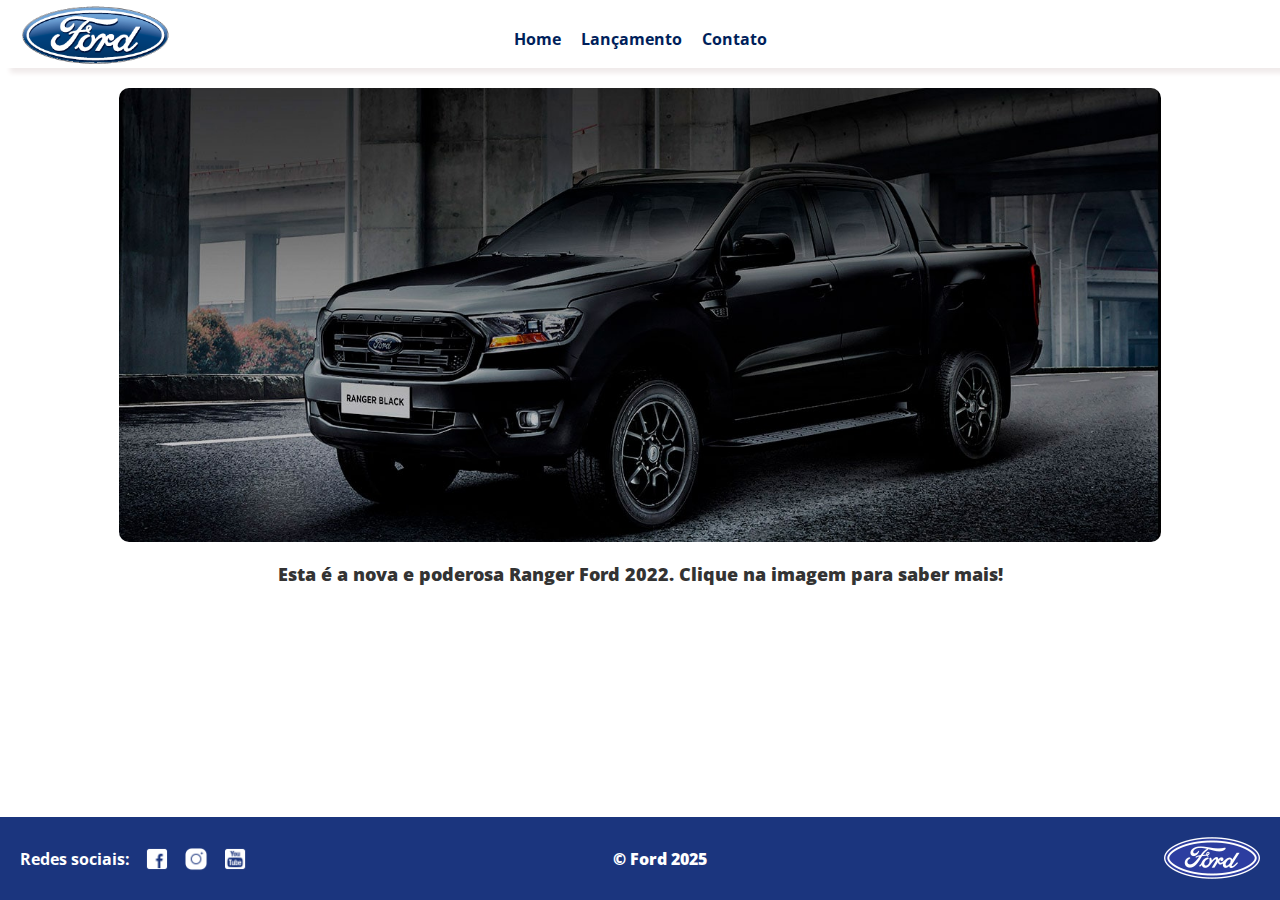
<file: index.html>
<!DOCTYPE html>
<html lang="pt-br">
<head>
    <meta charset="UTF-8">
    <meta name="viewport" content="width=device-width, initial-scale=1.0">
    <title>Ford - Home</title>
    <link rel="stylesheet" href="style.css">
</head>
<body>
    <header class="header">
        <img src="./img/logo-ford-256.png" alt="Ford Logo" class="logo">
        <nav class="nav">
            <ul class="nav-list">
                <li><a href="index.html" class="nav-link">Home</a></li>
                <li><a href="lancamento.html" class="nav-link">Lançamento</a></li>
                <li><a href="contato.html" class="nav-link">Contato</a></li>
            </ul>
        </nav>
    </header>
    <main class="main">
        <section class="home">
            <a href="lancamento.html"><img src="./img/imagem_1.jpg" alt="Novo carro Ford" class="home-imagem">
            </a>
            <p class="home-texto">Esta é a nova e poderosa Ranger Ford 2022. Clique na imagem para saber mais!</p>
        </section>
    </main>
    <footer class="footer">
        
        <div class="social">
            <p class="social-link">Redes sociais:</p>
            <a href="#" class="social-link">
                <img src="./img/facebook-50.png" alt="">
            </a>
            <a href="#" class="social-link">
                <img src="./img/instagram-logo-50.png" alt="">
            </a>
            <a href="#" class="social-link">
                <img src="./img/youtube-squared-50.png" alt="">
            </a>
        </div>
        <div class="copyright">
        <p>&copy; Ford 2025</p>
        </div>
        <img class="logofordfooter" src="./img/ford-96.png" alt="Logo Ford">
        
    </footer>
</body>
</html>
</file>
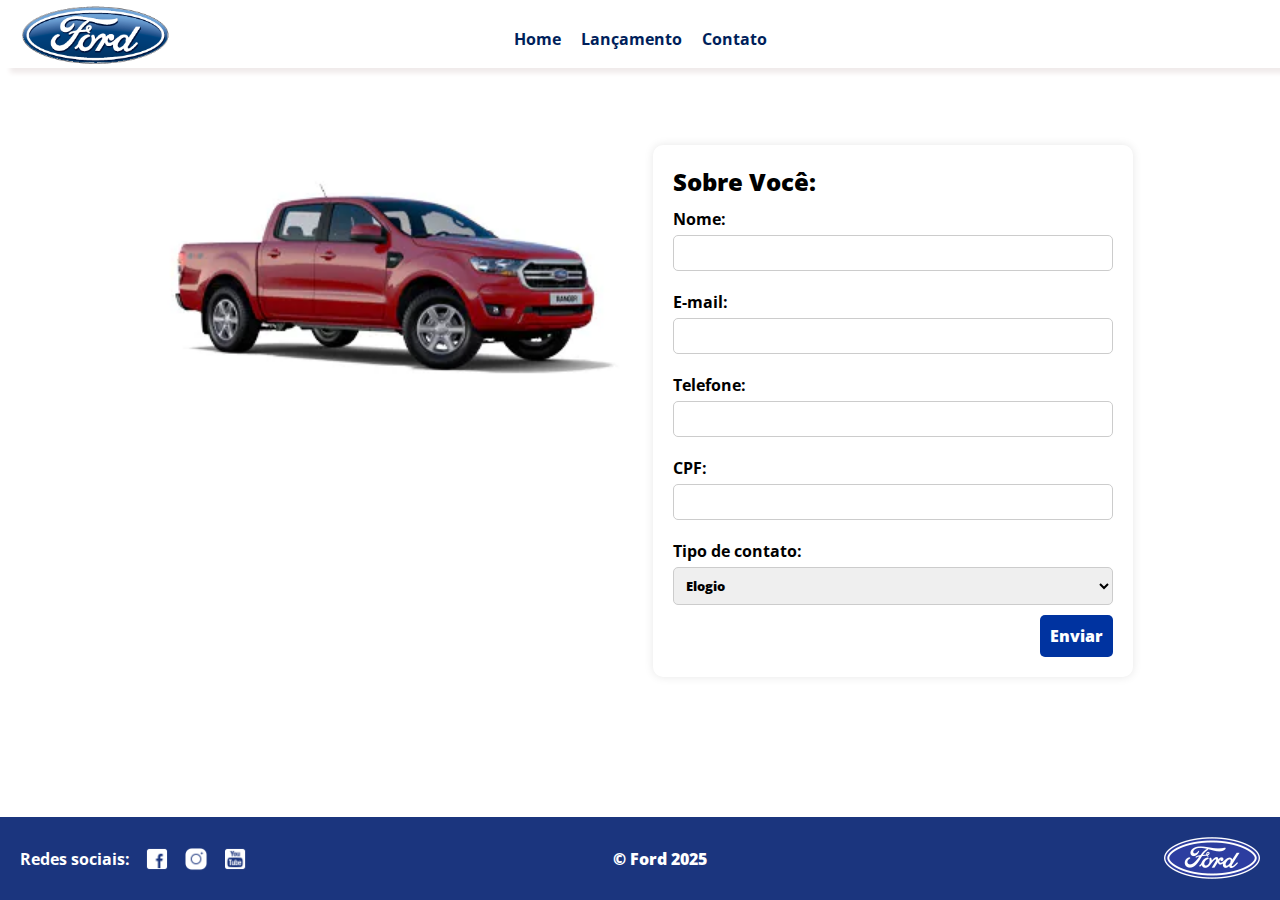
<file: contato.html>
<!DOCTYPE html>
<html lang="pt-br">
<head>
    <meta charset="UTF-8">
    <meta name="viewport" content="width=device-width, initial-scale=1.0">
    <title>Ford - Contato</title>
    <link rel="stylesheet" href="style.css">
</head>
<body>
    <header class="header">
        <img src="./img/logo-ford-256.png" alt="Ford Logo" class="logo">
        <nav class="nav">
            <ul class="nav-list">
                <li><a href="index.html" class="nav-link">Home</a></li>
                <li><a href="lancamento.html" class="nav-link">Lançamento</a></li>
                <li><a href="contato.html" class="nav-link">Contato</a></li>
            </ul>
        </nav>
    </header>
    <main class="main-contato">
        <img class="img-contato" src="./img/xls 2.2 diesel.jpg" alt="imagem do contato">
        <div class="pagina-contato"> 
        <form class="form">
            <h2 class="titulo-form">Sobre Você:</h2>
            <label for="nome" class="form-label">Nome:</label>
            <input type="text" id="nome" name="nome" required class="form-input">
            
            <label for="email" class="form-label">E-mail:</label>
            <input type="email" id="email" name="email" required class="form-input">
            
            <label for="telefone" class="form-label">Telefone:</label>
            <input type="tel" id="telefone" name="telefone" class="form-input">

            <label for="cpf" class="form-label">CPF:</label>
            <input type="cpf" id="cpf" name="cpf" class="form-input">
            
            <label for="tipo" class="form-label">Tipo de contato:</label>
            <select id="tipo" name="tipo" class="form-select">
                <option value="elogio">Elogio</option>
                <option value="reclamacao">Reclamação</option>
                <option value="solicitacao">Solicitação</option>
            </select>
            <div class="botao-enviar">
            <button type="submit" class="form-butao">Enviar</button>
            </div>
        </form>
        </div>
        
    </main>
    <footer class="footer">
        
        <div class="social">
            <p class="social-link">Redes sociais:</p>
            <a href="#" class="social-link">
                <img src="./img/facebook-50.png" alt="">
            </a>
            <a href="#" class="social-link">
                <img src="./img/instagram-logo-50.png" alt="">
            </a>
            <a href="#" class="social-link">
                <img src="./img/youtube-squared-50.png" alt="">
            </a>
        </div>
        <div class="copyright">
        <p>&copy; Ford 2025</p>
        </div>
        <img class="logofordfooter" src="./img/ford-96.png" alt="Logo Ford">
        
    </footer>
</body>
</html>
</file>
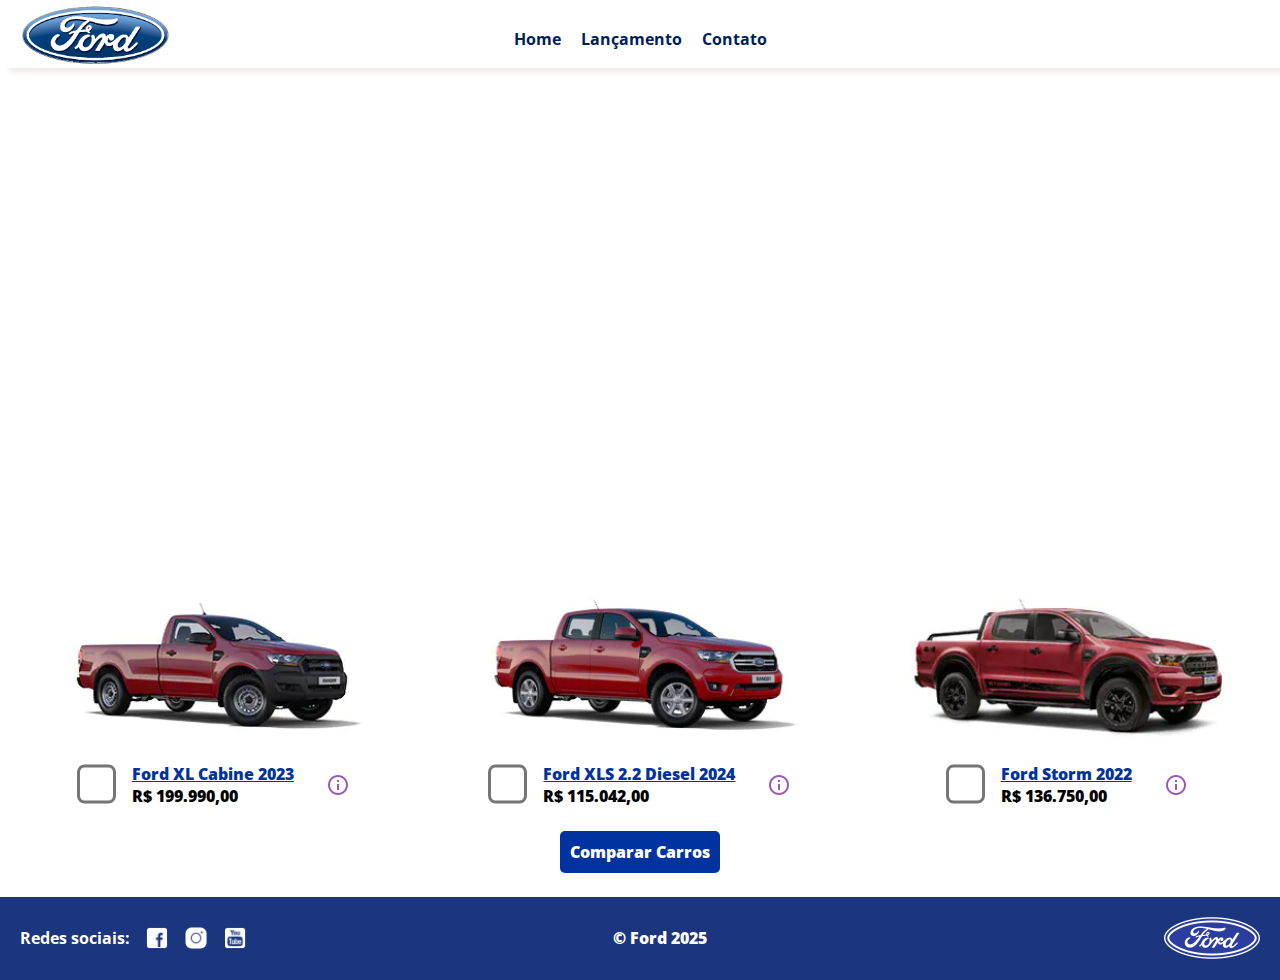
<file: lancamento.html>
<!DOCTYPE html>
<html lang="pt-br">
<head>
    <meta charset="UTF-8">
    <meta name="viewport" content="width=device-width, initial-scale=1.0">
    <title>Ford - Lançamento</title>
    <link rel="stylesheet" href="style.css">
</head>
<body>
    <header class="header">
        <img src="./img/logo-ford-256.png" alt="Ford Logo" class="logo">
        <nav class="nav">
            <ul class="nav-list">
                <li><a href="index.html" class="nav-link">Home</a></li>
                <li><a href="lancamento.html" class="nav-link">Lançamento</a></li>
                <li><a href="contato.html" class="nav-link">Contato</a></li>
            </ul>
        </nav>
    </header>
    <main class="main-lancamento">
        
            <iframe class="video-youtube" width="100%" height="500" src="https://www.youtube.com/embed/vQsryuNmsL0?si=UjTZIUtgCxeqK8Bv" title="YouTube video player" frameborder="0" allow="accelerometer; autoplay; clipboard-write; encrypted-media; gyroscope; picture-in-picture; web-share" referrerpolicy="strict-origin-when-cross-origin" allowfullscreen></iframe>
            
        <div class="lista-carros">
        <div class="item-carro">
            <img src="./img/XL Cabine.jpg" alt="Carro Ford 1" class="galeria-img">
            <div class="carro-informacao">
                <div class="agrupar-lancamento">
                <input class="botao-lancamento" type="checkbox">
                <div>
                    <a class="cor-do-texto-lancamento" href="">Ford XL Cabine 2023</a>
                    <p>R$ 199.990,00</p>

                </div>
                </div>
                <img src="./img/info.png" alt="Info">

            </div>
        </div>

        <div class="item-carro">
            <img src="./img/xls 2.2 diesel.jpg" alt="Carro Ford 2" class="galeria-img">
            <div class="carro-informacao">
                <div class="agrupar-lancamento">
                <input class="botao-lancamento" type="checkbox">
                <div>
                    <a class="cor-do-texto-lancamento" href="">Ford XLS 2.2 Diesel 2024</a>
                    <p>R$ 115.042,00</p>

                </div>
                </div>
                <img src="./img/info.png" alt="Info">

            </div>
        </div>

        <div class="item-carro">
            <img src="./img/storm.jpg" alt="Carro Ford 3" class="galeria-img">
            <div class="carro-informacao">
                <div class="agrupar-lancamento">
                <input class="botao-lancamento" type="checkbox">
                <div>
                    <a class="cor-do-texto-lancamento" href="">Ford Storm 2022</a>
                    <p>R$ 136.750,00</p>

                </div>
                </div>
                <img src="./img/info.png" alt="Info">

            </div>
        </div>
        </div>
        <div class="divbotao-comparacao">
        <button class="botao-comparacao">Comparar Carros</button>
        </div>
        
    </main>
    <footer class="footer">
        
        <div class="social">
            <p class="social-link">Redes sociais:</p>
            <a href="#" class="social-link">
                <img src="./img/facebook-50.png" alt="">
            </a>
            <a href="#" class="social-link">
                <img src="./img/instagram-logo-50.png" alt="">
            </a>
            <a href="#" class="social-link">
                <img src="./img/youtube-squared-50.png" alt="">
            </a>
        </div>
        <div class="copyright">
        <p>&copy; Ford 2025</p>
        </div>
        <img class="logofordfooter" src="./img/ford-96.png" alt="Logo Ford">
        
    </footer>
</body>
</html>
</file>
<file: style.css>
@import url('https://fonts.googleapis.com/css2?family=Open+Sans:ital,wght@0,300..800;1,300..800&display=swap');

* {
    margin: 0;
    padding: 0;
    box-sizing: border-box;
    font-family: "Open Sans", sans-serif;
    font-weight: 900;
    
}

.cor-do-texto-lancamento{
    color: #0033a0;
}

body {
    display: flex;
    flex-direction: column;
    min-height: 100vh;
    background-color: #ffffff;
}

.header {
    background-color: #ffffff;
    padding: 15px;
    text-align: center;
    display: flex;
    align-items: center;
    justify-content: center;
    flex-wrap: wrap;
    box-shadow: 10px 5px 5px rgb(240, 235,235) ;
    height: 68px;
    
}

.logo {
    max-width: 150px;
    position: absolute;
    left: 20px;
    
}

.nav-list {
    list-style: none;
    display: flex;
    align-items: center;
    justify-content: center;
    margin-top: 10px;
}

.nav-link {
    text-decoration: none;
    color: #001f5b;
    font-weight: bold;
    padding: 10px;
    transition: 0.3s;
}

.nav-link:hover {
    background-color: #4c82ee;
    border-radius: 5px;
}

.main {
    flex: 1;
    padding: 20px;
    
}

.home-imagem {
    width: 84%;
    
    border-radius: 10px;
    align-items: center;
}

.home-texto {
    font-size: 18px;
    margin-top: 15px;
    color: #333;
    text-align: center;
}

.footer {
    background-color: #1b357e;
    color: #1b357e;
    padding: 20px;
    display: flex;
    flex: 1;
    align-items: center;
    justify-content: space-between;
    max-height: 83px;
    
}

.copyright{
    color: #ffffff;
    position: absolute;
    display: flex;
    flex: 1;
    text-align: center;
    width: 100%;
    justify-content: center;
}

.social {
    display: flex;
    justify-content: center;
    gap: 15px;
    align-items: center;
    color: white;
    text-decoration: none;
    font-weight: bold;
    
}

.social-link {
    display: flex;
    align-items: center;
    color: white;
    text-decoration: none;
    font-weight: bold;
}

.social-link img {
    width: 24px;
    height: 24px;
}



.galeria-img {
    width: 330px;
    aspect-ratio: cover;
}
.pagina-contato{
    display: flex;
    flex-direction: column;
    justify-content: flex-start;
    align-items: center;
    
    
}
.form {
    background: white;
    padding: 20px;
    border-radius: 10px;
    width: 30rem;
    margin: auto;
    box-shadow: 0px 0px 10px rgba(0, 0, 0, 0.1);
}

.form-label {
    display: block;
    margin: 10px 0 5px;
    font-weight: bold;
}

.form-input, .form-textoarea, .form-select {
    width: 100%;
    padding: 8px;
    margin-bottom: 10px;
    border: 1px solid #ccc;
    border-radius: 5px;
}

.form-butao {
    background-color: #0033a0;
    color: white;
    padding: 10px;
    border: none;
    cursor: pointer;
    transition: 0.3s;
    border-radius: 5px;
    font-size: 16px;
}

.form-button:hover {
    background-color: #001f5b;
    transform: scale(1.05);
}

.main-contato{
display: flex;
flex-direction: row;
flex: 1;
align-items: flex-start;
justify-content: center;
padding-top: 6%;
gap: 2%;
}

.img-contato{
    object-fit: contain;
    height: auto;
    width: 30rem;

}

.botao-enviar{
    display: flex;
    flex: 1;
    justify-content: flex-end;
}

.home{
    display: flex;
    flex: 1;
    flex-direction: column;
    
    text-align: center;
}

.main-lancamento{
    flex: 1;
}

.item-carro{
    display: flex;
    flex-direction: column;
    align-items: center;
    justify-content: space-between;
}

.carro-informacao{
    display: flex;
    flex-direction: row;
    align-items: center;
    gap: 2rem;
    
}

.agrupar-lancamento{
    display: flex;
    flex-direction: row;
    gap: 1rem;
}
.botao-lancamento{
    zoom: 3;
}

.lista-carros{
    display: flex;
    flex: 1;
    flex-direction: row;
    justify-content: space-around;
}

.divbotao-comparacao{
    display: flex;
    flex: 1;
    justify-content: center;
    padding-bottom: 24px;
    padding-top: 24px;
    
}

.botao-comparacao{
    background-color: #0033a0;
    color: white;
    padding: 10px;
    border: none;
    cursor: pointer;
    transition: 0.3s;
    border-radius: 5px;
    font-size: 16px;
}

@media (max-width: 1024px) {
    .header {
        flex-direction: column;
        text-align: center;
        height: auto;
    }
    
    .logo {
        position: static;
        margin-bottom: 10px;
    }
    
    .nav-list {
        flex-direction: column;
        gap: 10px;
    }
    
    .nav-link {
        display: block;
        padding: 10px;
    }
    .nav-list {
        flex-direction: column;
        gap: 10px;
    }

    .main-lancamento {
        padding: 20px;
    }

    .lista-carros {
        flex-wrap: wrap;
        justify-content: center;
    }

    .item-carro {
        width: 45%;
    }
    .header{
        font-size: 24px;
    }

    .footer{
        font-size: 24px;
    }

    .main-contato{
        display: flex;
        flex-direction: column;
        align-items: center;
    }

    .main-contato{
        font-size: 24px;
    }

    .main-lancamento{
        font-size: 24px;
    }
    
    .home-texto{
        font-size: 24px;
    }

}

@media(max-width: 768px){
    .form {
        background: white;
        display: flex;
        flex: 1;
        flex-direction: column;
        padding: 20px;
        border-radius: 10px;
        width: 20rem;
        margin: auto;
        box-shadow: 0px 0px 10px rgba(0, 0, 0, 0.1);
    }
    .main-contato{
        display: flex;
        flex-direction: column;
        align-items: center;
    }

    .img-contato{
        width: 20rem;
    }
    .item-carro {
        width: 100%;
    }
    .header{
        font-size: large;
    }
    .footer{
        font-size: large;
    }
}


@media (max-width: 493px) {
    .main-contato{
        display: flex;
        
    }
    .header {
        padding: 10px;
        font-size: medium;
    }
    
    .home-texto {
        font-size: 16px;
    }
    
    .footer {
        flex-direction: column;
        text-align: center;
        padding: 10px 20px; 
        position: relative;
        font-size: medium;
    }
    
    .footer-logo {
        margin-top: -10px; 
    }
    
    .social {
        margin-top: -5px; 
    }
    
    .copyright {
        position: static;
        text-align: center;
        display: flex;
    }

    .nav-list {
        gap: 5px;
    }

    .video-youtube {
        height: 200px;
    }

    .item-carro {
        width: 100%;
    }

    .logofordfooter {
        width: 60px;
    }

    .main-lancamento{
        display: flex;
        flex-direction: column;
        font-size: medium;
    }
    
    .galeria-img{
        width: 10rem;
    }

    .main-contato{
        font-size: medium;
    }
}
</file>
